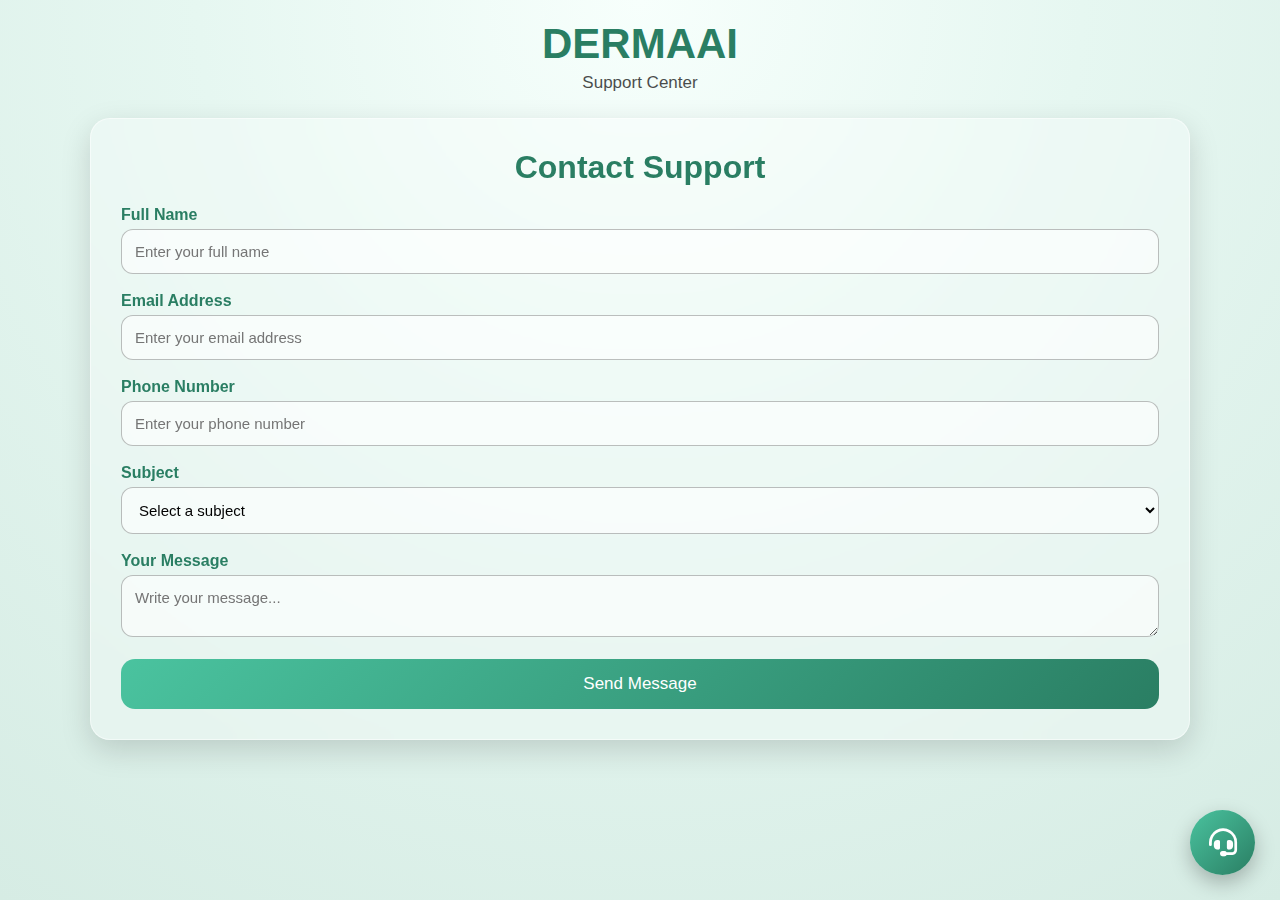
<file: Contact/contact.html>
<!DOCTYPE html>
<html lang="en">
<head>
    <meta charset="UTF-8">
    <meta name="viewport" content="width=device-width, initial-scale=1.0">
    <title>DERMAAI Support</title>

    <link rel="stylesheet" href="style.css">
    <link rel="stylesheet" href="https://cdnjs.cloudflare.com/ajax/libs/font-awesome/6.4.0/css/all.min.css">

</head>
<body>

    <!-- HEADER -->
    <div class="derma-header">
        <a class="derma-logo">DERMAAI</a>
        <p class="derma-tagline">Support Center</p>
    </div>

    <div class="container">

        <!-- SUPPORT FORM -->
        <div class="glass-card form-card">

            <h1>Contact Support</h1>

            <form id="contactForm">

                <div class="form-group">
                    <label>Full Name</label>
                    <input type="text" id="name" placeholder="Enter your full name">
                </div>

                <div class="form-group">
                    <label>Email Address</label>
                    <input type="email" id="email" placeholder="Enter your email address">
                </div>

                <div class="form-group">
                    <label>Phone Number</label>
                    <input type="tel" id="phone" placeholder="Enter your phone number">
                </div>

                <div class="form-group">
                    <label>Subject</label>
                    <select id="subject">
                        <option value="">Select a subject</option>
                        <option value="order">Order Inquiry</option>
                        <option value="return">Return Request</option>
                        <option value="product">Product Question</option>
                        <option value="technical">Technical Support</option>
                        <option value="other">Other</option>
                    </select>
                </div>

                <div class="form-group">
                    <label>Your Message</label>
                    <textarea id="message" placeholder="Write your message..."></textarea>
                </div>

                <button type="submit" class="glass-btn">Send Message</button>

            </form>
        </div>
    </div>


    <!-- FLOATING CHAT ICON -->
    <div id="chatIcon" class="chat-icon-floating">
        <i class="fas fa-headset"></i>
    </div>

    <!-- POPUP CHAT WINDOW -->
    <div id="chatPopup" class="chat-popup">

        <div class="chat-header-popup">
            <span>DERMAAI Support AI</span>
            <i class="fas fa-times" id="closeChat"></i>
        </div>

        <div class="chat-messages" id="chatMessages">
            <div class="message bot-message">
                Hello! 👋 How can I help you today?
                <div class="quick-actions">
                    <button class="quick-btn" data-msg="Order status">Order Status</button>
                    <button class="quick-btn" data-msg="Return policy">Return Policy</button>
                    <button class="quick-btn" data-msg="Product help">Product Help</button>
                    <button class="quick-btn" data-msg="Technical issue">Technical Issue</button>
                </div>
            </div>
        </div>

        <div class="typing-indicator" id="typingIndicator">
            <span></span><span></span><span></span>
        </div>

        <div class="chat-input">
            <input type="text" id="chatInput" placeholder="Type a message...">
            <button id="sendMessage"><i class="fas fa-paper-plane"></i></button>
        </div>

    </div>

    <!-- SUCCESS TOAST -->
    <div id="successMessage" class="success-toast">
        Message sent successfully!
    </div>

    <script src="contact.js"></script>

</body>
</html>
</file>
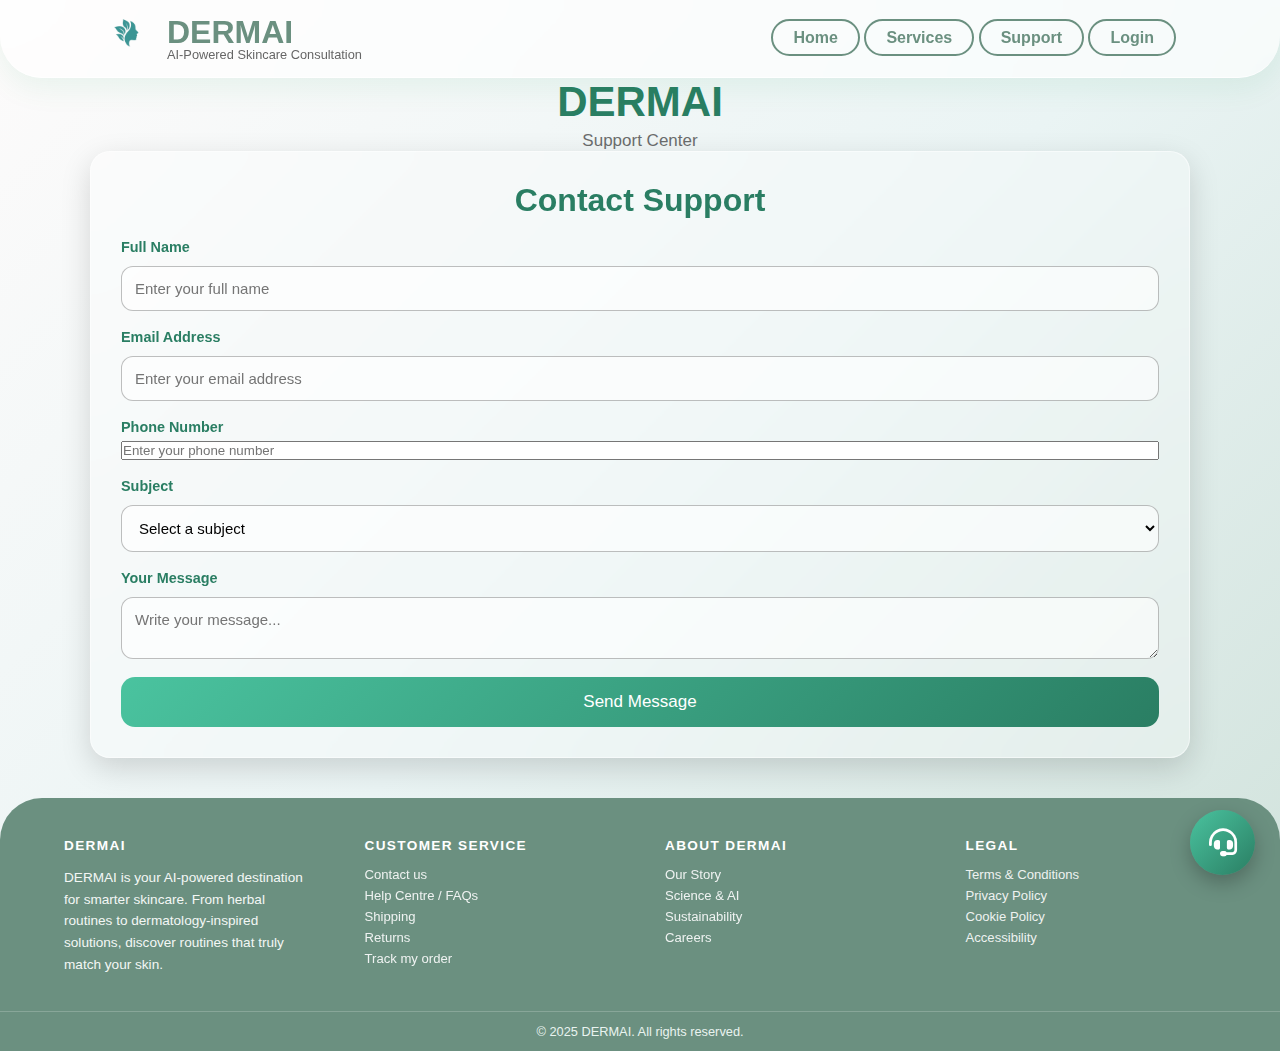
<file: Derma AI/contact.html>
<!DOCTYPE html>
<html lang="en">
<head>
    <meta charset="UTF-8">
    <meta name="viewport" content="width=device-width, initial-scale=1.0">
    <title>DERMAAI Support</title>

    <link rel="stylesheet" href="style.css">
    <link rel="stylesheet" href="https://cdnjs.cloudflare.com/ajax/libs/font-awesome/6.4.0/css/all.min.css">
    <link rel="icon" type="image/png" href="dermai-logo.png">
</head>
<body class="contact-page">


    <!-- HEADER -->
     <header>
  <div class="header-container">
    <div class="logo-container">
      <img src="dermai-logo.png" alt="DERMAI Logo" class="header-logo" />
      <div class="logo-text">
        <h1>DERMAI</h1>
        <p class="tagline">AI-Powered Skincare Consultation</p>
      </div>
    </div>

    <nav class="header-links">
      <a href="index.html" class="login-btn">Home</a>
      <a href="services.html" class="login-btn" data-require-login="true">Services</a>
      <a href="contact.html" class="login-btn">Support</a>
      <a href="login.html" class="login-btn">Login</a>
    </nav>
  </div>
</header>

    <div class="derma-header">
        <a class="derma-logo">DERMAI</a>
        <p class="derma-tagline">Support Center</p>
    </div>

    <div class="container">

        <!-- SUPPORT FORM -->
        <div class="glass-card form-card">

            <h1>Contact Support</h1>

            <form id="contactForm">

                <div class="form-group">
                    <label>Full Name</label>
                    <input type="text" id="name" placeholder="Enter your full name">
                </div>

                <div class="form-group">
                    <label>Email Address</label>
                    <input type="email" id="email" placeholder="Enter your email address">
                </div>

                <div class="form-group">
                    <label>Phone Number</label>
                    <input type="tel" id="phone" placeholder="Enter your phone number">
                </div>

                <div class="form-group">
                    <label>Subject</label>
                    <select id="subject">
                        <option value="">Select a subject</option>
                        <option value="order">Order Inquiry</option>
                        <option value="return">Return Request</option>
                        <option value="product">Product Question</option>
                        <option value="technical">Technical Support</option>
                        <option value="other">Other</option>
                    </select>
                </div>

                <div class="form-group">
                    <label>Your Message</label>
                    <textarea id="message" placeholder="Write your message..."></textarea>
                </div>

                <button type="submit" class="glass-btn">Send Message</button>

            </form>
        </div>
    </div>


    <!-- FLOATING CHAT ICON -->
    <div id="chatIcon" class="chat-icon-floating">
        <i class="fas fa-headset"></i>
    </div>

    <!-- POPUP CHAT WINDOW -->
    <div id="chatPopup" class="chat-popup">

        <div class="chat-header-popup">
            <span>DERMAAI Support AI</span>
            <i class="fas fa-times" id="closeChat"></i>
        </div>

        <div class="chat-messages" id="chatMessages">
            <div class="message bot-message">
                Hello! 👋 How can I help you today?
                <div class="quick-actions">
                    <button class="quick-btn" data-msg="Order status">Order Status</button>
                    <button class="quick-btn" data-msg="Return policy">Return Policy</button>
                    <button class="quick-btn" data-msg="Product help">Product Help</button>
                    <button class="quick-btn" data-msg="Technical issue">Technical Issue</button>
                </div>
            </div>
        </div>

        <div class="typing-indicator" id="typingIndicator">
            <span></span><span></span><span></span>
        </div>

        <div class="chat-input">
            <input type="text" id="chatInput" placeholder="Type a message...">
            <button id="sendMessage"><i class="fas fa-paper-plane"></i></button>
        </div>

    </div>
    

    <!-- SUCCESS TOAST -->
    <div id="successMessage" class="success-toast">
        Message sent successfully!
    </div>
 <footer class="custom-footer">
    <div class="footer-main">
      <div class="footer-column footer-brand">
        <h3 class="footer-brand-title">DERMAI</h3>
        <p class="footer-brand-text">
          DERMAI is your AI-powered destination for smarter skincare.
          From herbal routines to dermatology-inspired solutions, discover
          routines that truly match your skin.
        </p>
      </div>

      <div class="footer-column">
        <h4 class="footer-heading">CUSTOMER SERVICE</h4>
        <a href="contact.html" class="footer-link">Contact us</a>
        <a href="#" class="footer-link">Help Centre / FAQs</a>
        <a href="#" class="footer-link">Shipping</a>
        <a href="#" class="footer-link">Returns</a>
        <a href="#" class="footer-link">Track my order</a>
      </div>

      <div class="footer-column">
        <h4 class="footer-heading">ABOUT DERMAI</h4>
        <a href="#" class="footer-link">Our Story</a>
        <a href="#" class="footer-link">Science & AI</a>
        <a href="#" class="footer-link">Sustainability</a>
        <a href="#" class="footer-link">Careers</a>
      </div>

      <div class="footer-column">
        <h4 class="footer-heading">LEGAL</h4>
        <a href="#" class="footer-link">Terms & Conditions</a>
        <a href="#" class="footer-link">Privacy Policy</a>
        <a href="#" class="footer-link">Cookie Policy</a>
        <a href="#" class="footer-link">Accessibility</a>
      </div>
    </div>

    <div class="footer-bottom">
      © 2025 DERMAI. All rights reserved.
    </div>
  </footer>

    <script src="contact.js"></script>
    <script src="auth.js"></script>
</body>
</html>
</file>
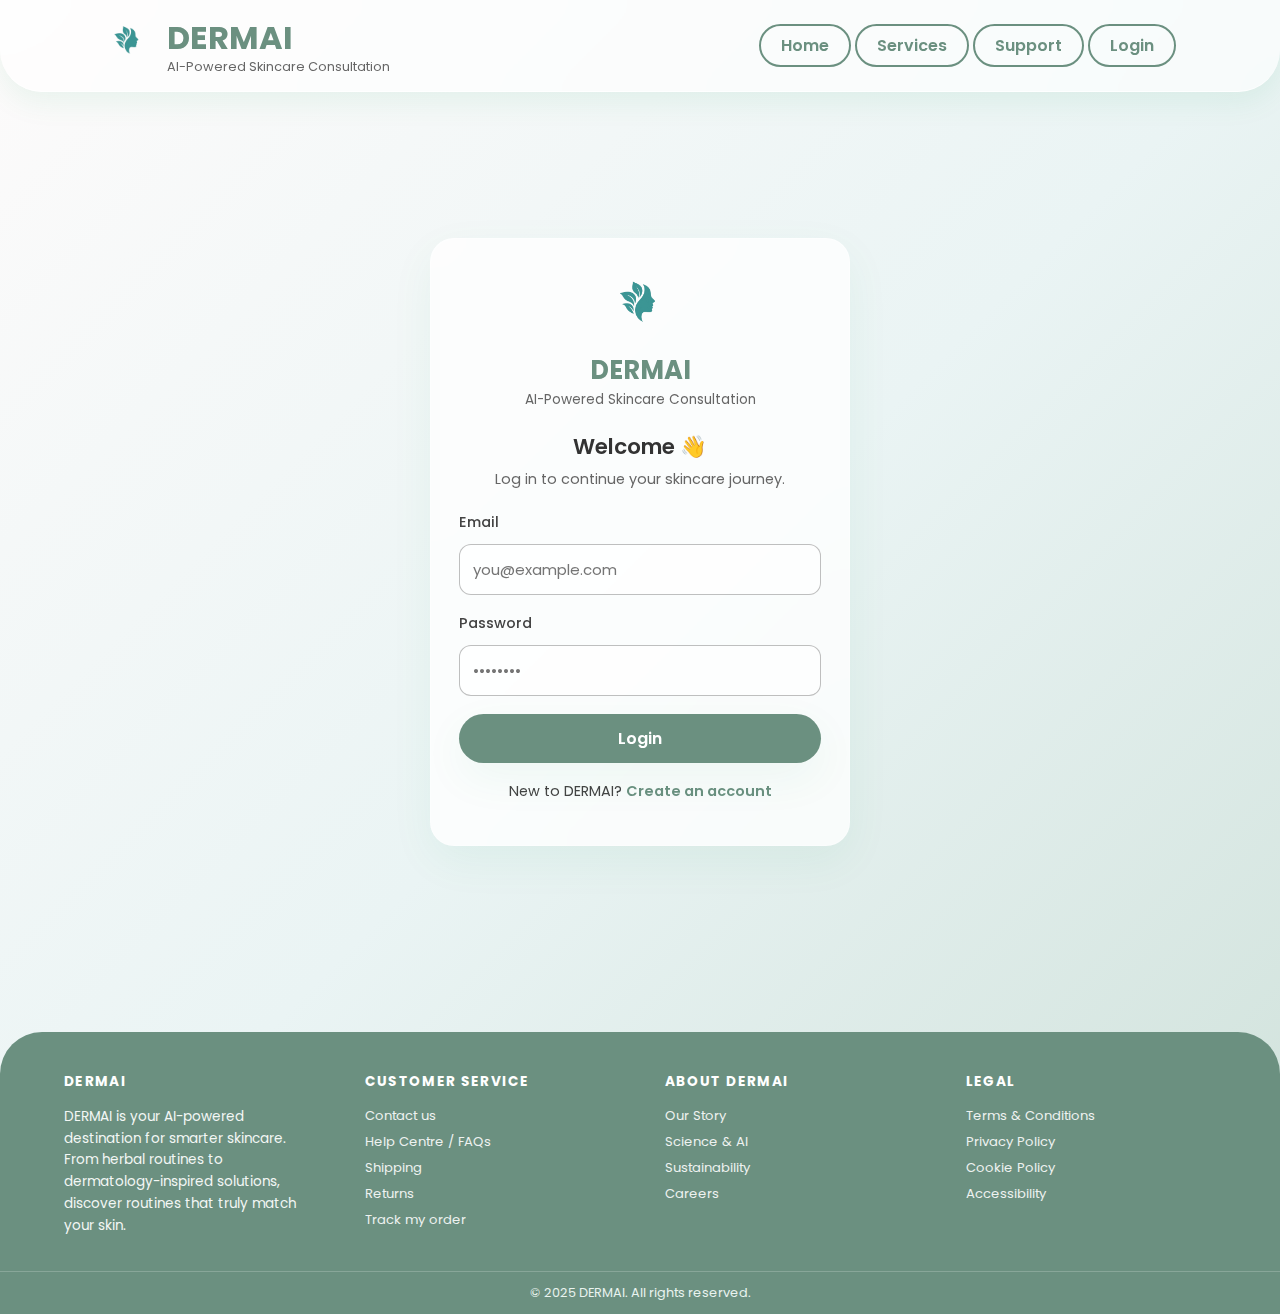
<file: Derma AI/Login.html>
<!DOCTYPE html>
<html lang="en">
<head>
    <meta charset="UTF-8">
    <meta name="viewport" content="width=device-width, initial-scale=1.0">
    <title>Login - DERMAI</title>

    <!-- Fonts -->
    <link href="https://fonts.googleapis.com/css2?family=Poppins:wght@300;400;500;600;700&display=swap" rel="stylesheet">

    <!-- CSS -->
    <link rel="stylesheet" href="style.css">

    <link rel="icon" type="image/png" href="dermai-logo.png">
</head>
<body class="login-page">

    <header>
  <div class="header-container">
    <div class="logo-container">
      <img src="dermai-logo.png" alt="DERMAI Logo" class="header-logo" />
      <div class="logo-text">
        <h1>DERMAI</h1>
        <p class="tagline">AI-Powered Skincare Consultation</p>
      </div>
    </div>

    <nav class="header-links">
      <a href="index.html" class="login-btn">Home</a>
      <a href="services.html" class="login-btn" data-require-login="true">Services</a>
      <a href="contact.html" class="login-btn">Support</a>
      <a href="login.html" class="login-btn">Login</a>
    </nav>
  </div>
</header>


<div class="auth-page">
    <div class="auth-card glass-soft">

        <div class="brand-block">
            <img src="dermai-logo.png" class="brand-logo" alt="DERMAI Logo">
            <h1 class="brand-name">DERMAI</h1>
            <p class="brand-tagline">AI-Powered Skincare Consultation</p>
        </div>

        <h2 class="auth-title login-title">Welcome 👋</h2>
        <p class="auth-subtitle">Log in to continue your skincare journey.</p>

        <form id="loginForm" class="auth-form">

            <div class="input-group">
                <label>Email</label>
                <input type="email" id="email" placeholder="you@example.com" required>
            </div>

            <div class="input-group">
                <label>Password</label>
                <input type="password" id="password" placeholder="••••••••" required>
            </div>

            <button class="btn-primary glass-soft" type="submit">Login</button>

        </form>

        <p class="bottom-text">
            New to DERMAI?
            <a href="#" id="openSignup" class="accent-link">Create an account</a>
        </p>

        <p id="loginMessage" class="auth-message"></p>
    </div>
</div>

<!-- SIGNUP MODAL -->
<div class="modal-backdrop hidden" id="signupModal">
    <div class="modal-card glass-soft">

        <button id="closeSignup" class="modal-close">&times;</button>

        <div class="brand-block modal-brand">
            <img src="dermai-logo.png" class="brand-logo">
            <h1 class="brand-name">DERMAI</h1>
        </div>

        <h2 class="auth-title">Create Your Account ✨</h2>
        <p class="auth-subtitle">Sign up to start personalized skincare.</p>

        <form id="signupForm" class="auth-form">

            <div class="input-group">
                <label>Full Name</label>
                <input type="text" id="signupName" placeholder="Your name" required>
            </div>

            <div class="input-group">
                <label>Email</label>
                <input type="email" id="signupEmail" placeholder="you@example.com" required>
            </div>

            <div class="input-group">
                <label>Password</label>
                <input type="password" id="signupPassword" placeholder="Create a password" required>
            </div>

            <div class="input-group">
                <label>Confirm Password</label>
                <input type="password" id="signupConfirm" placeholder="Repeat password" required>
            </div>

            <button class="btn-primary glass-soft" type="submit">Sign Up</button>

        </form>

        <p class="bottom-text">
            Already have an account?
            <a href="#" id="modalBackToLogin" class="accent-link">Back to login</a>
        </p>

        <p id="signupMessage" class="auth-message"></p>

    </div>
</div>
 <footer class="custom-footer">
    <div class="footer-main">
      <div class="footer-column footer-brand">
        <h3 class="footer-brand-title">DERMAI</h3>
        <p class="footer-brand-text">
          DERMAI is your AI-powered destination for smarter skincare.
          From herbal routines to dermatology-inspired solutions, discover
          routines that truly match your skin.
        </p>
      </div>

      <div class="footer-column">
        <h4 class="footer-heading">CUSTOMER SERVICE</h4>
        <a href="contact.html" class="footer-link">Contact us</a>
        <a href="#" class="footer-link">Help Centre / FAQs</a>
        <a href="#" class="footer-link">Shipping</a>
        <a href="#" class="footer-link">Returns</a>
        <a href="#" class="footer-link">Track my order</a>
      </div>

      <div class="footer-column">
        <h4 class="footer-heading">ABOUT DERMAI</h4>
        <a href="#" class="footer-link">Our Story</a>
        <a href="#" class="footer-link">Science & AI</a>
        <a href="#" class="footer-link">Sustainability</a>
        <a href="#" class="footer-link">Careers</a>
      </div>

      <div class="footer-column">
        <h4 class="footer-heading">LEGAL</h4>
        <a href="#" class="footer-link">Terms & Conditions</a>
        <a href="#" class="footer-link">Privacy Policy</a>
        <a href="#" class="footer-link">Cookie Policy</a>
        <a href="#" class="footer-link">Accessibility</a>
      </div>
    </div>

    <div class="footer-bottom">
      © 2025 DERMAI. All rights reserved.
    </div>
  </footer>

<script src="Login.js"></script>
<script src="auth.js"></script>
</body>
</html>
</file>
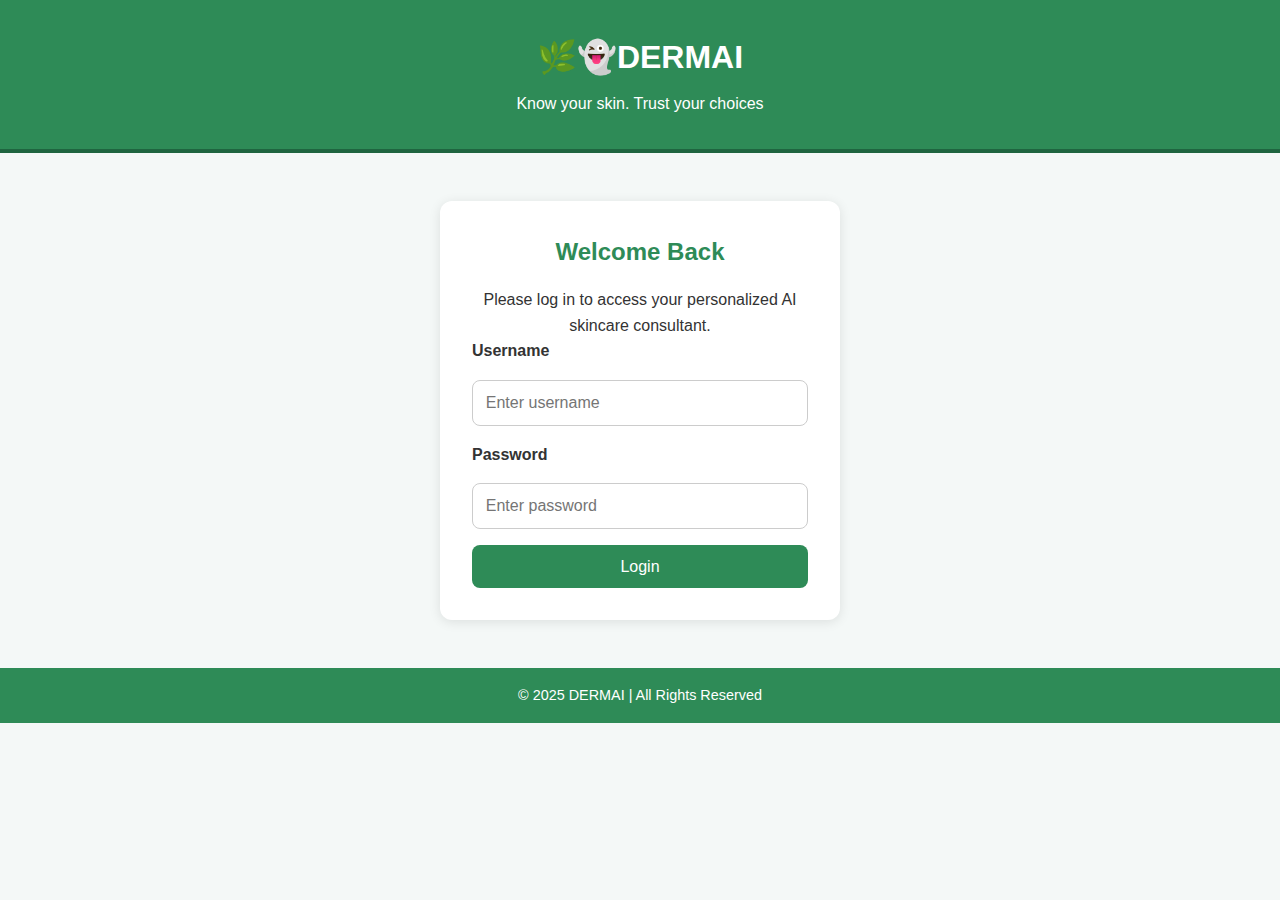
<file: LoginSystem/index2.html>
<!DOCTYPE html>
<html lang="en">
<head>
  <meta charset="UTF-8" />
  <meta name="viewport" content="width=device-width, initial-scale=1.0" />
  <title>DERMAI</title>
  <link rel="stylesheet" href="style.css" />
</head>
<body>
  <header >
    <h1 >🌿👻DERMAI</h1>
    <p>Know your skin. Trust your choices</p>
  </header>

  <!-- LOGIN SECTION -->
  <section id="loginSection" class="login-section">
    <h2>Welcome Back</h2>
    <p>Please log in to access your personalized AI skincare consultant.</p>
    <form id="loginForm">
      <label for="username">Username</label>
      <input type="text" id="username" placeholder="Enter username" required />

      <label for="password">Password</label>
      <input type="password" id="password" placeholder="Enter password" required />

      <button type="submit">Login</button>
    </form>
  </section>

  <!-- MAIN CONTENT (hidden until login) -->
  <main id="mainContent" style="display:none;">
    <section class="consult-form">
      <h2>Tell us about your skin</h2>
      <form id="skinForm">
        <label for="skinType">Skin Type:</label>
        <select id="skinType" required>
          <option value="">Select one</option>
          <option value="oily">Oily</option>
          <option value="dry">Dry</option>
          <option value="combination">Combination</option>
          <option value="sensitive">Sensitive</option>
          <option value="normal">Normal</option>
        </select>

        <label for="skinIssues">Describe your skin concerns:</label>
        <textarea id="skinIssues" rows="4" placeholder="e.g. acne, redness, dullness..."></textarea>

        <button type="submit">Analyze Skin</button>
      </form>
    </section>

    <section class="ai-response">
      <h2>AI Recommendation</h2>
      <div id="aiOutput" class="output-box">
        <p>Waiting for your input...</p>
      </div>
    </section>

    <section class="product-info">
      <h2>Pharma / Herbal Partner Input</h2>
      <form id="productForm">
        <label for="productName">Product Name:</label>
        <input type="text" id="productName" placeholder="e.g. AloeVera Gel" />

        <label for="productType">Product Type:</label>
        <select id="productType">
          <option value="herbal">Herbal</option>
          <option value="pharma">Pharma</option>
          <option value="custom">Custom Formula</option>
        </select>

        <button type="submit">Suggest to User</button>
      </form>
      <div id="productOutput" class="output-box"></div>
    </section>
  </main>

  <footer>
    <p>© 2025 DERMAI | All Rights Reserved</p>
  </footer>

  <script>
    const loginForm = document.getElementById('loginForm');
    const loginSection = document.getElementById('loginSection');
    const mainContent = document.getElementById('mainContent');

    loginForm.addEventListener('submit', (e) => {
      e.preventDefault();
      const user = document.getElementById('username').value.trim();
      const pass = document.getElementById('password').value.trim();

      if (user && pass) {
        // Simple front-end login mock
        loginSection.style.display = 'none';
        mainContent.style.display = 'grid';
      } else {
        alert('Please enter username and password!');
      }
    });

    const skinForm = document.getElementById('skinForm');
    const aiOutput = document.getElementById('aiOutput');
    const productForm = document.getElementById('productForm');
    const productOutput = document.getElementById('productOutput');

    skinForm.addEventListener('submit', (e) => {
      e.preventDefault();
      const type = document.getElementById('skinType').value;
      const issues = document.getElementById('skinIssues').value.toLowerCase();

      let suggestion = '';

      if (!type) {
        aiOutput.innerHTML = '<p>Please select your skin type first.</p>';
        return;
      }

      // Simple AI mock logic
      if (issues.includes('acne')) {
        suggestion = 'We recommend herbal tea tree-based products and gentle cleansers. For persistent acne, consult a dermatologist.';
      } else if (issues.includes('redness') || type === 'sensitive') {
        suggestion = 'Try calming products with aloe vera or chamomile. Avoid harsh chemicals.';
      } else if (type === 'dry') {
        suggestion = 'Use hydrating serums and products with hyaluronic acid. Consider a custom moisturizer blend.';
      } else if (type === 'oily') {
        suggestion = 'Use oil-free cleansers and light moisturizers. Herbal clay masks can help.';
      } else {
        suggestion = 'Your skin seems balanced! Maintain with mild herbal cleansers and sunscreen.';
      }

      aiOutput.innerHTML = `<p><strong>AI Suggestion:</strong> ${suggestion}</p>`;
    });

    productForm.addEventListener('submit', (e) => {
      e.preventDefault();
      const name = document.getElementById('productName').value;
      const type = document.getElementById('productType').value;

      if (!name) {
        productOutput.innerHTML = '<p>Please enter a product name.</p>';
        return;
      }

      productOutput.innerHTML = `<p><strong>Product Added:</strong> ${name} (${type})</p><p>AI will now include this product in future recommendations.</p>`;
    });
  </script>
</body>
</html>
</file>
<file: LoginSystem/style.css>
* {
  margin: 0;
  padding: 0;
  box-sizing: border-box;
  font-family: "Poppins", sans-serif;
}

body {
  background: #f4f8f7;
  color: #333;
  line-height: 1.6;
  display: flex;
  flex-direction: column;
  min-height: 100vh;
}

header {
  background: #2e8b57;
  color: white;
  text-align: center;
  padding: 2rem 1rem;
  border-bottom: 4px solid #1f6540;
}

header h1 {
  margin-bottom: 0.5rem;
  font-size: 2rem;
}

main {
  flex: 1;
  width: 90%;
  max-width: 900px;
  margin: 2rem auto;
  display: grid;
  grid-template-columns: 1fr;
  gap: 2rem;
}

section {
  background: white;
  border-radius: 12px;
  padding: 1.5rem 2rem;
  box-shadow: 0 2px 10px rgba(0, 0, 0, 0.05);
}

h2 {
  color: #2e8b57;
  margin-bottom: 1rem;
}

form {
  display: flex;
  flex-direction: column;
  gap: 1rem;
}

label {
  font-weight: bold;
}

input, select, textarea, button {
  padding: 0.8rem;
  border: 1px solid #ccc;
  border-radius: 8px;
  font-size: 1rem;
}

button {
  background: #2e8b57;
  color: white;
  border: none;
  cursor: pointer;
  transition: background 0.3s ease;
}

button:hover {
  background: #256b46;
}

.output-box {
  margin-top: 1rem;
  padding: 1rem;
  border: 1px dashed #2e8b57;
  background: #f0fdf4;
  border-radius: 8px;
}

footer {
  background: #2e8b57;
  color: white;
  text-align: center;
  padding: 1rem;
  font-size: 0.9rem;
}

@media (min-width: 768px) {
  main {
    grid-template-columns: repeat(2, 1fr);
  }
  .product-info {
    grid-column: span 2;
  }
}



.login-section {
  background: white;
  max-width: 400px;
  margin: 3rem auto;
  padding: 2rem;
  border-radius: 12px;
  box-shadow: 0 2px 12px rgba(0, 0, 0, 0.1);
  text-align: center;
}

.login-section h2 {
  color: #2e8b57;
  margin-bottom: 1rem;
}

.login-section form {
  display: flex;
  flex-direction: column;
  gap: 1rem;
  text-align: left;
}

.login-section input {
  padding: 0.8rem;
  border: 1px solid #ccc;
  border-radius: 8px;
  font-size: 1rem;
}

.login-section button {
  background: #2e8b57;
  color: white;
  border: none;
  border-radius: 8px;
  padding: 0.8rem;
  cursor: pointer;
  transition: background 0.3s ease;
}

.login-section button:hover {
  background: #256b46;
}

.small-note {
  margin-top: 1rem;
  font-size: 0.85rem;
  color: #777;
}
</file>
<file: Contact/style.css>
/* RESET */
* {
    margin: 0;
    padding: 0;
    box-sizing: border-box;
    font-family: "Poppins", sans-serif;
}

/* BACKGROUND */
body {
    background: radial-gradient(circle at top, #f7fffc 0%, #e6f7f1 40%, #d6ece4 100%);
    min-height: 100vh;
    padding: 20px;
}

/* HEADER */
.derma-header {
    text-align: center;
    margin-bottom: 25px;
}

.derma-logo {
    font-size: 42px;
    font-weight: 800;
    color: #2a7e63;
}

.derma-tagline {
    margin-top: 5px;
    opacity: .7;
    font-size: 17px;
}

/* MAIN CONTAINER */
.container {
    width: 100%;
    max-width: 1100px;
    margin: auto;
}

/* GLASS CARD */
.glass-card {
    padding: 30px;
    border-radius: 20px;
    background: rgba(255,255,255,0.3);
    backdrop-filter: blur(15px);
    border: 1px solid rgba(255,255,255,0.5);
    box-shadow: 0 10px 30px rgba(0,0,0,0.15);
    animation: fadeIn .6s ease-out;
}

@keyframes fadeIn {
    from { opacity: 0; transform: translateY(20px); }
    to   { opacity: 1; transform: translateY(0); }
}

/* FORM */
.form-card h1 {
    text-align: center;
    margin-bottom: 20px;
    color: #2a7e63;
}

.form-group {
    margin-bottom: 18px;
}

.form-group label {
    font-weight: 600;
    color: #2a7e63;
}

input, textarea, select {
    width: 100%;
    padding: 13px;
    margin-top: 5px;
    font-size: 15px;
    border-radius: 12px;
    border: 1px solid rgba(0,0,0,0.25);
    background: rgba(255,255,255,0.6);
    transition: .25s;
}

input:focus, textarea:focus, select:focus {
    border-color: #4ac39f;
}

/* BUTTON */
.glass-btn {
    background: linear-gradient(135deg, #4ac39f, #2a7e63);
    border: none;
    padding: 15px;
    width: 100%;
    color: white;
    font-size: 17px;
    border-radius: 14px;
    cursor: pointer;
    transition: .3s;
}

.glass-btn:hover {
    transform: translateY(-3px);
    box-shadow: 0 5px 20px rgba(0,0,0,0.2);
}

/* SUCCESS TOAST */
.success-toast {
    position: fixed;
    bottom: 25px;
    left: 50%;
    transform: translateX(-50%) scale(0.7);
    background: #2a7e63;
    color: white;
    padding: 13px 25px;
    border-radius: 10px;
    font-size: 16px;
    opacity: 0;
    transition: .3s;
    pointer-events: none;
}

.success-toast.show {
    opacity: 1;
    transform: translateX(-50%) scale(1);
}

/* FLOATING CHAT ICON */
.chat-icon-floating {
    position: fixed;
    bottom: 25px;
    right: 25px;
    width: 65px;
    height: 65px;
    background: linear-gradient(135deg, #4ac39f, #2a7e63);
    border-radius: 50%;
    display: flex;
    justify-content: center;
    align-items: center;
    color: white;
    font-size: 28px;
    cursor: pointer;
    box-shadow: 0 8px 20px rgba(0,0,0,0.25);
    transition: .3s;
    z-index: 999;
}

.chat-icon-floating:hover {
    transform: scale(1.08);
}

/* CHAT POPUP */
.chat-popup {
    position: fixed;
    bottom: 110px;
    right: 25px;
    width: 330px;
    height: 420px;
    border-radius: 20px;
    background: rgba(255,255,255,0.25);
    backdrop-filter: blur(15px);
    border: 1px solid rgba(255,255,255,0.35);
    box-shadow: 0 8px 20px rgba(0,0,0,0.25);
    display: none;
    flex-direction: column;
    overflow: hidden;
    z-index: 999;
}

.chat-popup.open {
    display: flex;
}

/* CHAT HEADER */
.chat-header-popup {
    background: linear-gradient(135deg, #4ac39f, #2a7e63);
    padding: 15px;
    color: white;
    font-weight: 600;
    display: flex;
    justify-content: space-between;
    align-items: center;
}

.chat-header-popup i {
    cursor: pointer;
}

/* MESSAGES */
.chat-messages {
    flex: 1;
    padding: 10px;
    overflow-y: auto;
}

.message {
    padding: 12px 14px;
    border-radius: 12px;
    margin-bottom: 10px;
    font-size: 14px;
    max-width: 80%;
    animation: fadeIn .3s ease-out;
}

.bot-message {
    background: rgba(255,255,255,0.6);
    border-left: 4px solid #2a7e63;
}

.user-message {
    background: #2a7e63;
    color: white;
    margin-left: auto;
    border-right: 4px solid #1f5d47;
}

.message-time {
    display: block;
    font-size: 10px;
    margin-top: 4px;
    opacity: .7;
    text-align: right;
}

/* QUICK BUTTONS */
.quick-actions {
    margin-top: 10px;
    display: flex;
    flex-wrap: wrap;
    gap: 8px;
}

.quick-btn {
    padding: 6px 13px;
    border-radius: 15px;
    border: 1px solid #2a7e63;
    background: rgba(255,255,255,0.5);
    font-size: 12px;
    cursor: pointer;
    transition: .25s;
}

.quick-btn:hover {
    background: #2a7e63;
    color: white;
}

/* CHAT INPUT */
.chat-input {
    padding: 10px;
    display: flex;
    gap: 10px;
}

.chat-input input {
    flex: 1;
    padding: 12px;
    border-radius: 12px;
    border: 1px solid rgba(0,0,0,0.2);
    background: rgba(255,255,255,0.7);
}

.chat-input button {
    width: 50px;
    background: #2a7e63;
    color: white;
    border-radius: 12px;
    cursor: pointer;
}

/* TYPING INDICATOR */
.typing-indicator {
    padding-left: 15px;
    display: none;
}

.typing-indicator span {
    width: 7px;
    height: 7px;
    margin-right: 4px;
    background: #777;
    border-radius: 50%;
    display: inline-block;
    animation: typing 1s infinite;
}

@keyframes typing {
    0% { transform: translateY(0); }
    50% { transform: translateY(-6px); }
    100% { transform: translateY(0); }
}
</file>
<file: Derma AI/style.css>
/* Index Page Styles */
/* --- Variables & Reset --- */
:root {
    --primary: #6B9080;       /* Sage Green */
    --secondary: #A4C3B2;     /* Light Sage */
    --accent: #EAF4F4;        /* Mint White */
    --text-dark: #333333;
    --text-light: #666666;
    --white: #ffffff;
    --shadow: 0 10px 30px rgba(0, 0, 0, 0.08);
}

* {
    margin: 0;
    padding: 0;
    box-sizing: border-box;
    font-family: 'Poppins', sans-serif;
    scroll-behavior: smooth;
}

body.home-page {
    background: linear-gradient(135deg, #fdfbfb 0%, #eaf4f4 50%, #cfe1da 100%);
    color: var(--text-dark);
    overflow-x: hidden;
}


/* --- Header (Rounded Glass) --- */
header {
    position: sticky;
    top: 0;
    z-index: 1000;

    background: rgba(255, 255, 255, 0.65);
    backdrop-filter: blur(18px);
    -webkit-backdrop-filter: blur(18px);

    border-radius: 0 0 42px 42px;
    box-shadow: 0 10px 30px rgba(4, 155, 77, 0.08);
    border-bottom: 1px solid rgba(255, 255, 255, 0.8);
}

.header-container {
    display: flex;
    justify-content: space-between;
    align-items: center;
    padding: 0.9rem 5%;
    max-width: 1200px;
    margin: 0 auto;
}

.logo-container  {
    display: flex;
    align-items: center;
    gap: 15px;
    color: #6B9080 !important;
}

.header-logo {
    height: 48px;
    width: 48px;
    object-fit: contain;
    border-radius: 12px;   /* optional smooth look */
}

.tagline {
    font-size: 0.8rem;
    color: var(--text-light);
    margin-top: -4px;
}

.login-btn {
    text-decoration: none;
    color: var(--primary);
    font-weight: 600;
    border: 2px solid var(--primary);
    padding: 8px 20px;
    border-radius: 25px;
    transition: all 0.3s ease;
}

.login-btn:hover {
    background: var(--primary);
    color: var(--white);
    box-shadow: 0 5px 15px rgba(107, 144, 128, 0.4);
}

/* --- Hero Section --- */
.hero {
    position: relative;
    width: 100%;
    height: 100vh;
    display: flex;
    align-items: center;
    justify-content: center;
    text-align: center;
    overflow: hidden;
    margin-top: 10px;
    padding-top: 80px;
}

/* Rounded hero animation box */
.hero-bg-slider,
.overlay,
.slide-img {
    border-radius: 42px;
    overflow: hidden;
}

.hero-bg-slider {
    position: absolute;
    top: 0;
    left: 0;
    width: 100%;
    height: 100%;
    z-index: 1;

    box-shadow: 0 20px 50px rgba(0,0,0,0.18);
}

/* Dark overlay */
.overlay {
    position: absolute;
    top: 0;
    left: 0;
    width: 100%;
    height: 100%;
    background: rgba(0, 0, 0, 0.4);
    z-index: 2;
}

/* Hero images */
.slide-img {
    position: absolute;
    top: 0;
    left: 0;
    width: 100%;
    height: 100%;
    object-fit: cover;
    opacity: 0;
    animation: zoomFade 24s infinite;
}

/* Stagger animation */
.slide-img:nth-child(2) { animation-delay: 0s; }
.slide-img:nth-child(3) { animation-delay: 6s; }
.slide-img:nth-child(4) { animation-delay: 12s; }
.slide-img:nth-child(5) { animation-delay: 18s; }

/* Ken Burns effect */
@keyframes zoomFade {
    0%   { opacity: 0; transform: scale(1); }
    4%   { opacity: 1; }
    25%  { opacity: 1; transform: scale(1.15); }
    29%  { opacity: 0; }
    100% { opacity: 0; }
}

/* Hero content */
.hero-content.centered {
    position: relative;
    z-index: 3;
    max-width: 800px;
    padding: 0 20px;
    color: var(--white);
    animation: fadeInUp 1s ease-out forwards;
}

.hero h2 {
    font-size: 3.5rem;
    line-height: 1.2;
    margin-bottom: 20px;
    text-shadow: 0 2px 10px rgba(0,0,0,0.3);
}

.hero-text {
    font-size: 1.2rem;
    color: #f0f0f0;
    margin-bottom: 40px;
    text-shadow: 0 1px 5px rgba(0,0,0,0.3);
}

/* CTA buttons */
.cta-buttons .btn {
    text-decoration: none;
    padding: 15px 40px;
    border-radius: 50px;
    font-weight: 600;
    font-size: 1rem;
    margin: 0 10px;
    transition: transform 0.3s ease, box-shadow 0.3s ease;
    display: inline-block;
}

.btn.primary {
    background: var(--primary);
    color: var(--white);
    border: 2px solid var(--primary);
    box-shadow: 0 10px 20px rgba(0,0,0,0.2);
}

.btn.secondary-light {
    background: transparent;
    color: var(--white);
    border: 2px solid var(--white);
}

.btn.secondary-light:hover {
    background: var(--white);
    color: var(--primary);
}

.btn:hover {
    transform: translateY(-3px);
}

/* --- Features Section --- */
.features {
    padding: 100px 5%;
    background: var(--white);
    text-align: center;
    position: relative;
    z-index: 2;
}

.features h2 {
    margin-bottom: 50px;
    color: var(--primary);
    font-size: 2.2rem;
}

.features-grid {
    display: grid;
    grid-template-columns: repeat(auto-fit, minmax(250px, 1fr));
    gap: 30px;
    max-width: 1200px;
    margin: 0 auto;
}

.feature-card {
    background: var(--accent);
    padding: 30px;
    border-radius: 15px;
    transition: all 0.4s ease;
    cursor: pointer;

    /* make them visible by default */
    opacity: 1;
    transform: translateY(0);
}


.feature-card:hover {
    transform: translateY(-10px);
    box-shadow: var(--shadow);
    background: #fff;
}

.feature-card .icon {
    font-size: 3rem;
    margin-bottom: 15px;
}

/* --- Testimonials --- */
.testimonials {
    padding: 80px 5%;
    background: #f9fbf9;
    text-align: center;
}

.testimonials h2 {
    margin-bottom: 30px;
    color: var(--primary);
    font-size: 2rem;
}

/* === Testimonial slider – fade TEXT only === */

.testimonial-slider {
  max-width: 800px;
  margin: 0 auto;
  position: relative;
  height: 220px;       /* Space for one card */
}

/* Card layout container */
.testimonial-card {
  position: absolute;
  inset: 0;
  display: flex;
  flex-direction: column;
  justify-content: center;
  align-items: center;
}

/* Static card background: stays visible, never fades */
.testimonial-card::before {
  content: "";
  position: absolute;
  inset: 0;
  border-radius: 20px;
  background: #ffffff;
  box-shadow: var(--shadow);
  z-index: 0;
}

/* Text sits on top and is the ONLY thing that fades */
.testimonial-card p,
.testimonial-card .author {
  position: relative;
  z-index: 1;
  opacity: 0;
  animation: testimonialTextFade 10s infinite;
}

/* Delay per card so they alternate */
.testimonial-card:nth-child(1) p,
.testimonial-card:nth-child(1) .author {
  animation-delay: 0s;
}

.testimonial-card:nth-child(2) p,
.testimonial-card:nth-child(2) .author {
  animation-delay: 5s;
}

/* If you add a 3rd card later:
.testimonial-card:nth-child(3) p,
.testimonial-card:nth-child(3) .author {
  animation-delay: 10s;
}
*/

@keyframes testimonialTextFade {
  0%, 10%   { opacity: 0; }
  15%, 45%  { opacity: 1; }  /* fully visible */
  55%, 100% { opacity: 0; }
}
.home-page .feature-card {
    background: var(--accent);
    padding: 30px;
    border-radius: 15px;
    box-shadow: none;
    cursor: pointer;
    opacity: 1 !important;            /* make sure it’s visible */
    transform: translateY(0);         /* start position */
    transition: all 0.3s ease;        /* smooth hover */
}

/* hover effect – white card + lift */
.home-page .feature-card:hover {
    background: #ffffff;
    box-shadow: var(--shadow);
    transform: translateY(-10px);
}

/* --- Footer (Glass + Smaller + Rounded) --- */
.custom-footer {
    background: #6B9080;      /* Your green */
    color: #ffffff;
    margin-top: 40px;
    font-size: 0.85rem;
    padding-top: 40px;
    border-radius: 42px 42px 0 0; /* optional smooth top like header */
}

/* Main footer columns */
.footer-main {
    padding: 0 5% 35px;
    display: flex;
    flex-wrap: wrap;
    gap: 50px;
}

.footer-column {
    flex: 1 1 180px;
}

/* Column titles */
.footer-brand-title,
.footer-heading {
    color: #ffffff;
    font-weight: 700;
    text-transform: uppercase;
    letter-spacing: 0.1em;
    margin-bottom: 14px;
    font-size: 0.85rem;
}

.footer-brand-text {
    max-width: 320px;
    line-height: 1.6;
    color: #f3f7f5;
    font-size: 0.85rem;
}

/* Links */
.footer-link {
    display: block;
    margin-bottom: 6px;
    color: #fdfdfd;
    text-decoration: none;
    font-size: 0.82rem;
    opacity: 0.9;
}

.footer-link:hover {
    opacity: 1;
    text-decoration: underline;
}

/* Bottom copyright strip */
.footer-bottom {
    border-top: 1px solid rgba(255,255,255,0.2);
    padding: 12px 5%;
    text-align: center;
    font-size: 0.8rem;
    color: #e9f3ef;
}

/* Mobile adjustments */
@media (max-width: 900px) {
    .footer-main {
        flex-direction: column;
        gap: 30px;
    }

    .footer-column {
        flex: 1 1 auto;
    }
}



/* --- Animations --- */
@keyframes fadeInUp {
    from { opacity: 0; transform: translateY(20px); }
    to   { opacity: 1; transform: translateY(0); }
}

/* --- Responsive --- */
@media (max-width: 768px) {
    .hero {
        padding-top: 100px;
    }

    .hero h2 {
        font-size: 2.2rem;
    }

    .hero-content {
        padding: 0 20px;
    }

    .testimonial-slider {
        height: auto;
    }

    .testimonial-card {
        position: relative;
    }
}


/* Login Page Styles */
/* RESET */
* {
    margin: 0;
    padding: 0;
    box-sizing: border-box;
    font-family: 'Poppins', sans-serif;
}

/* PAGE BACKGROUND */
body.login-page {
    background: linear-gradient(135deg, #fdfbfb 0%, #eaf4f4 50%, #cfe1da 100%);
}


/* SOFT GLASS EFFECT */
.glass-soft {
    background: rgba(255, 255, 255, 0.22);
    backdrop-filter: blur(18px);
    -webkit-backdrop-filter: blur(18px);
    border: 1px solid rgba(255, 255, 255, 0.35);
    border-radius: 24px;

    box-shadow:
        0 12px 35px rgba(0, 0, 0, 0.08),
        0 0 22px rgba(107, 144, 128, 0.22);
}

/* PAGE LAYOUT */
.auth-page {
    min-height: 100vh;
    display: flex;
    justify-content: center;
    align-items: center;
    padding: 25px;
}

/* LOGIN CARD */
.auth-card {
    width: 100%;
    max-width: 420px;
    padding: 35px 28px;
    text-align: center;
}

/* BRANDING */
.brand-block {
    margin-bottom: 20px;
}

.brand-logo {
    width: 70px;
    height: 70px;
    border-radius: 18px;
    object-fit: cover;
}

.brand-name {
    font-size: 1.6rem;
    color: #6B9080;
    font-weight: 700;
}

.brand-tagline {
    font-size: 0.85rem;
    color: #666;
}

/* TITLES */
.auth-title {
    font-size: 1.35rem;
    font-weight: 600;
    margin-bottom: 6px;
    color: #333;
}

.auth-subtitle {
    font-size: 0.9rem;
    color: #666;
    margin-bottom: 22px;
}

/* FORMS */
.auth-form {
    text-align: left;
}

.input-group {
    margin-bottom: 18px;
}

.input-group label {
    font-size: 0.9rem;
    font-weight: 500;
    color: #444;
    margin-bottom: 6px;
    display: block;
}

.input-group input {
    width: 100%;
    padding: 11px 13px;
    border-radius: 12px;
    border: 1px solid rgba(107, 144, 128, 0.35);
    font-size: 0.95rem;
    transition: 0.25s ease;
}

.input-group input:focus {
    border-color: #6B9080;
    box-shadow: 0 0 0 3px rgba(107, 144, 128, 0.25);
}

/* BUTTON */
.btn-primary {
    width: 100%;
    padding: 12px;
    border-radius: 999px;
    font-size: 1rem;
    background: #6B9080;
    color: white;
    font-weight: 600;
    border: none;
    cursor: pointer;
    transition: 0.25s ease;
}
.btn-primary {
    background: #6B9080 !important;
    color: white !important;
    opacity: 1 !important;
}


.btn-primary:hover {
    background: #557c6b;
    transform: translateY(-2px);
}

/* TEXT LINKS */
.bottom-text {
    margin-top: 18px;
    font-size: 0.9rem;
    color: #444;
}

.accent-link {
    color: #6B9080;
    font-weight: 600;
    text-decoration: none;
}

.accent-link:hover {
    text-decoration: underline;
}

/* MESSAGES */
.auth-message {
    margin-top: 12px;
    font-size: 0.9rem;
}

.auth-message.error {
    color: #d9534f;
}

.auth-message.success {
    color: #5cb85c;
}

/* MODAL BACKDROP */
.modal-backdrop {
    position: fixed;
    inset: 0;
    background: rgba(0,0,0,0.45);
    display: flex;
    justify-content: center;
    align-items: center;
    z-index: 1500;
}

/* MODAL CARD */
.modal-card {
    width: 100%;
    max-width: 460px;
    padding: 32px 26px;
    position: relative;
    text-align: center;
}

/* CLOSE BUTTON */
.modal-close {
    position: absolute;
    top: 14px;
    right: 18px;
    background: none;
    border: none;
    font-size: 1.6rem;
    cursor: pointer;
    color: #666;
}

.modal-close:hover {
    color: #333;
}

/* HIDDEN CLASS */
.hidden {
    display: none;
}

/* RESPONSIVE */
@media (max-width: 480px) {
    .auth-card,
    .modal-card {
        padding: 26px 20px;
    }
}


/* service page styles  */

/* --- Variables & Reset --- */
:root {
    --primary: #6B9080;       /* Sage Green */
    --secondary: #A4C3B2;     /* Light Sage */
    --accent: #EAF4F4;        /* Mint White */
    --text-dark: #333333;
    --text-light: #666666;
    --white: #ffffff;
    --shadow: 0 10px 30px rgba(0, 0, 0, 0.08);
}

* {
    margin: 0;
    padding: 0;
    box-sizing: border-box;
    font-family: 'Poppins', sans-serif;
    scroll-behavior: smooth;
}

body.services-page {
    background: linear-gradient(135deg, #fdfbfb 0%, #eaf4f4 50%, #cfe1da 100%);
    color: var(--text-dark);
    overflow-x: hidden;
}


/* utility */
.hidden {
    display: none !important;
}

/* --- Glass helper --- */
.glass-soft {
    background: rgba(255, 255, 255, 0.78);
    backdrop-filter: blur(18px);
    -webkit-backdrop-filter: blur(18px);
    box-shadow: 0 15px 45px rgba(4, 155, 77, 0.06);
}

/* --- Header (Rounded Glass) --- */
header {
    position: sticky;
    top: 0;
    z-index: 1000;

    background: rgba(255, 255, 255, 0.65);
    backdrop-filter: blur(18px);
    -webkit-backdrop-filter: blur(18px);

    border-radius: 0 0 42px 42px;
    box-shadow: 0 10px 30px rgba(4, 155, 77, 0.08);
    border-bottom: 1px solid rgba(255, 255, 255, 0.8);
}

.header-container {
    display: flex;
    justify-content: space-between;
    align-items: center;
    padding: 0.9rem 5%;
    max-width: 1200px;
    margin: 0 auto;
}

.logo-container  {
    display: flex;
    align-items: center;
    gap: 15px;
    color: #6B9080 !important;
}

.header-logo {
    height: 48px;
    width: 48px;
    object-fit: contain;
    border-radius: 12px;
}

.tagline {
    font-size: 0.8rem;
    color: var(--text-light);
    margin-top: -4px;
}

.login-btn {
    text-decoration: none;
    color: var(--primary);
    font-weight: 600;
    border: 2px solid var(--primary);
    padding: 8px 20px;
    border-radius: 25px;
    transition: all 0.3s ease;
}

.login-btn:hover {
    background: var(--primary);
    color: var(--white);
    box-shadow: 0 5px 15px rgba(107, 144, 128, 0.4);
}

/* --- Hero Section (index only) --- */
.hero {
    position: relative;
    width: 100%;
    height: 100vh;
    display: flex;
    align-items: center;
    justify-content: center;
    text-align: center;
    overflow: hidden;
    margin-top: 10px;
    padding-top: 80px;
}

.hero-bg-slider,
.overlay,
.slide-img {
    border-radius: 42px;
    overflow: hidden;
}

.hero-bg-slider {
    position: absolute;
    top: 0;
    left: 0;
    width: 100%;
    height: 100%;
    z-index: 1;
    box-shadow: 0 20px 50px rgba(0,0,0,0.18);
}

/* Hero content */
.hero-content.centered {
    position: relative;
    z-index: 3;
    max-width: 800px;
    padding: 0 20px;
    color: var(--white);
    animation: fadeInUp 1s ease-out forwards;
}

.hero h2 {
    font-size: 3.5rem;
    line-height: 1.2;
    margin-bottom: 20px;
    text-shadow: 0 2px 10px rgba(0,0,0,0.3);
}

.hero-text {
    font-size: 1.2rem;
    color: #f0f0f0;
    margin-bottom: 40px;
    text-shadow: 0 1px 5px rgba(0,0,0,0.3);
}

/* CTA buttons */
.cta-buttons .btn {
    text-decoration: none;
    padding: 15px 40px;
    border-radius: 50px;
    font-weight: 600;
    font-size: 1rem;
    margin: 0 10px;
    transition: transform 0.3s ease, box-shadow 0.3s ease;
    display: inline-block;
}

.btn.primary {
    background: var(--primary);
    color: var(--white);
    border: 2px solid var(--primary);
    box-shadow: 0 10px 20px rgba(0,0,0,0.2);
}

.btn.secondary-light {
    background: transparent;
    color: var(--white);
    border: 2px solid var(--white);
}

.btn.secondary-light:hover {
    background: var(--white);
    color: var(--primary);
}

.btn:hover {
    transform: translateY(-3px);
}

/* --- Features Section (index) --- */
.features {
    padding: 100px 5%;
    background: var(--white);
    text-align: center;
    position: relative;
    z-index: 2;
}

.features h2 {
    margin-bottom: 50px;
    color: var(--primary);
    font-size: 2.2rem;
}

.features-grid {
    display: grid;
    grid-template-columns: repeat(auto-fit, minmax(250px, 1fr));
    gap: 30px;
    max-width: 1200px;
    margin: 0 auto;
}

.feature-card {
    background: var(--accent);
    padding: 30px;
    border-radius: 15px;
    transition: all 0.4s ease;
    cursor: pointer;
    opacity: 0;
    transform: translateY(30px);
}

.feature-card:hover {
    transform: translateY(-10px);
    box-shadow: var(--shadow);
    background: #fff;
}

.feature-card .icon {
    font-size: 3rem;
    margin-bottom: 15px;
}

/* --- Testimonials (index) --- */
.testimonials {
    padding: 80px 5%;
    background: #f9fbf9;
    text-align: center;
}

.testimonials h2 {
    margin-bottom: 30px;
    color: var(--primary);
    font-size: 2rem;
}

.testimonial-slider {
    max-width: 800px;
    margin: 0 auto;
    position: relative;
    height: 200px;
    display: flex;
    justify-content: center;
    align-items: center;
}

.testimonial-card {
    background: var(--white);
    padding: 40px;
    border-radius: 20px;
    box-shadow: var(--shadow);
    position: absolute;
    opacity: 0;
    transition: opacity 0.8s ease-in-out;
    width: 100%;
}

.testimonial-card.active {
    opacity: 1;
    z-index: 2;
}

.testimonial-card p {
    font-size: 1.2rem;
    font-style: italic;
    color: var(--text-dark);
    margin-bottom: 20px;
}

.testimonial-card .author {
    font-weight: 700;
    color: var(--primary);
}

/* --- Footer --- */
.custom-footer {
    background: #6B9080;
    color: #ffffff;
    margin-top: 40px;
    font-size: 0.85rem;
    padding-top: 40px;
    border-radius: 42px 42px 0 0;
}

.footer-main {
    padding: 0 5% 35px;
    display: flex;
    flex-wrap: wrap;
    gap: 50px;
}

.footer-column {
    flex: 1 1 180px;
}

.footer-brand-title,
.footer-heading {
    color: #ffffff;
    font-weight: 700;
    text-transform: uppercase;
    letter-spacing: 0.1em;
    margin-bottom: 14px;
    font-size: 0.85rem;
}

.footer-brand-text {
    max-width: 320px;
    line-height: 1.6;
    color: #f3f7f5;
    font-size: 0.85rem;
}

.footer-link {
    display: block;
    margin-bottom: 6px;
    color: #fdfdfd;
    text-decoration: none;
    font-size: 0.82rem;
    opacity: 0.9;
}

.footer-link:hover {
    opacity: 1;
    text-decoration: underline;
}

.footer-bottom {
    border-top: 1px solid rgba(255,255,255,0.2);
    padding: 12px 5%;
    text-align: center;
    font-size: 0.8rem;
    color: #e9f3ef;
}

/* --- SERVICES PAGE LAYOUT --- */

.services-main {
    max-width: 1200px;
    margin: 40px auto 60px;
    padding: 0 5%;
}

/* subheader pill bar */
.services-subheader {
    display: flex;
    align-items: center;
    justify-content: space-between;
    padding: 8px 18px;
    border-radius: 999px;
    margin-bottom: 20px;
}

.services-subheader-label {
    font-weight: 600;
    color: var(--primary);
    margin-right: 10px;
}

.services-tabs {
    display: flex;
    flex-wrap: wrap;
    gap: 10px;
    flex: 1;
}

/* tabs */
.service-tab {
    display: inline-flex;
    align-items: center;
    gap: 6px;
    border-radius: 999px;
    border: none;
    padding: 7px 18px;
    cursor: pointer;
    background: transparent;
    font-size: 0.9rem;
    color: var(--text-dark);
    transition: 0.25s ease;
}

.service-tab .tab-icon {
    font-size: 1rem;
}

.service-tab.active {
    background: var(--primary);
    color: #fff;
    box-shadow: 0 8px 22px rgba(107,144,128,0.5);
}

.service-tab:not(.active):hover {
    background: rgba(164,195,178,0.15);
}

/* services content card */
.services-content {
    margin-top: 14px;
    padding: 24px 26px 28px;
    border-radius: 32px;
}

/* panels */
.service-panel {
    display: none;
}

.service-panel.active {
    display: block;
}

/* generic panel text */
.service-panel h2 {
    font-size: 1.4rem;
    margin-bottom: 6px;
    color: var(--primary);
}

.panel-intro {
    font-size: 0.9rem;
    color: var(--text-light);
    margin-bottom: 18px;
}

/* forms */
.service-form {
    display: flex;
    flex-direction: column;
    gap: 14px;
}

.form-group {
    display: flex;
    flex-direction: column;
    gap: 6px;
    font-size: 0.9rem;
}

.form-group label {
    font-weight: 500;
    color: var(--text-dark);
}

.service-form select,
.service-form input[type="text"],
.service-form input[type="date"],
.service-form input[type="time"],
.service-form input[type="file"],
.service-form textarea {
    padding: 8px 10px;
    border-radius: 10px;
    border: 1px solid rgba(164,195,178,0.7);
    font-size: 0.9rem;
    outline: none;
    background: rgba(255,255,255,0.9);
}

.service-form textarea {
    resize: vertical;
}

.note {
    font-size: 0.8rem;
    color: var(--text-light);
}

/* combination extra */
.combination-extra {
    transition: 0.25s ease;
}

/* image preview row */
.image-preview-row {
    display: flex;
    flex-wrap: wrap;
    gap: 8px;
    margin-top: 4px;
}

.image-thumb {
    width: 54px;
    height: 54px;
    object-fit: cover;
    border-radius: 8px;
    box-shadow: 0 4px 9px rgba(0,0,0,0.15);
}

/* analysis / results */
.analysis-result {
    margin-top: 18px;
    padding: 14px 16px;
    border-radius: 18px;
    background: rgba(234,244,244,0.9);
    font-size: 0.9rem;
}

/* Recommendations */
.reco-layout {
    display: grid;
    grid-template-columns: repeat(auto-fit, minmax(220px, 1fr));
    gap: 14px;
    margin-top: 10px;
}

.reco-column h3 {
    font-size: 0.98rem;
    margin-bottom: 6px;
    color: var(--primary);
}

.reco-list {
    list-style: none;
    padding: 0;
    margin: 0;
}

.reco-item {
    display: flex;
    gap: 10px;
    padding: 8px 9px;
    border-radius: 14px;
    background: #fff;
    box-shadow: 0 4px 10px rgba(0,0,0,0.03);
    margin-bottom: 8px;
}

.reco-img {
    width: 46px;
    height: 46px;
    border-radius: 10px;
    object-fit: cover;
}

.reco-item-title {
    font-weight: 600;
    font-size: 0.9rem;
}

.reco-item-desc {
    font-size: 0.8rem;
    color: var(--text-light);
}

/* pills for concerns + builder */
.concern-pills,
.builder-pills {
    display: flex;
    flex-wrap: wrap;
    gap: 8px;
}

.concern-pill,
.builder-pill {
    border: none;
    padding: 6px 11px;
    border-radius: 999px;
    font-size: 0.8rem;
    cursor: pointer;
    background: rgba(255, 255, 255, 0.9);
    border: 1px solid rgba(164, 195, 178, 0.6);
    transition: 0.18s ease;
}

.concern-pill:hover,
.builder-pill:hover {
    background: rgba(164, 195, 178, 0.12);
    transform: translateY(-1px);
}

.concern-pill.active,
.builder-pill.active {
    background: var(--primary);
    color: #fff;
    border-color: transparent;
    box-shadow: 0 6px 12px rgba(107, 144, 128, 0.35);
}

/* ingredient checker */
.auth-message {
    margin-top: 8px;
    font-size: 0.84rem;
}

.auth-message.success {
    color: #2c7a4b;
}

/* --- Floating Chat FAB --- */
.chat-fab {
    position: fixed;
    bottom: 22px;
    right: 22px;
    width: 56px;
    height: 56px;
    border-radius: 999px;
    border: none;
    background: var(--primary);
    color: #fff;
    font-size: 1.3rem;
    cursor: pointer;
    display: flex;
    align-items: center;
    justify-content: center;
    box-shadow: 0 10px 25px rgba(0, 0, 0, 0.18);
    z-index: 1200;

    /* only new bit */
    transition: transform 0.25s ease, box-shadow 0.25s ease;
}
.chat-fab:hover {
    transform: translateY(-4px) scale(1.05);
    box-shadow: 0 18px 40px rgba(0, 0, 0, 0.25);
}


/* --- Chat Widget --- */
.chat-widget {
    position: fixed;
    bottom: 90px;
    right: 22px;
    width: 360px;
    max-height: 520px;
    display: flex;
    flex-direction: column;
    padding: 10px 10px 12px;
    border-radius: 18px;
    background: rgba(255, 255, 255, 0.96);
    box-shadow: 0 18px 45px rgba(0, 0, 0, 0.18);
    backdrop-filter: blur(18px);
    -webkit-backdrop-filter: blur(18px);
    z-index: 1200;
    overflow: hidden;
}

.chat-widget-header {
    display: flex;
    justify-content: space-between;
    align-items: center;
    margin-bottom: 6px;
}

.chat-widget-title {
    font-weight: 600;
    font-size: 0.98rem;
    color: var(--primary);
}

.chat-widget-subtitle {
    font-size: 0.78rem;
    color: var(--text-light);
}

.chat-close {
    border: none;
    background: transparent;
    font-size: 1.2rem;
    cursor: pointer;
    line-height: 1;
}

/* role tabs */
.chat-widget-roles {
    display: flex;
    gap: 6px;
    margin-bottom: 8px;
}

.chat-role-tab {
    flex: 1;
    padding: 5px 8px;
    border-radius: 999px;
    border: 1px solid rgba(164,195,178,0.7);
    background: rgba(255,255,255,0.9);
    font-size: 0.8rem;
    cursor: pointer;
}

.chat-role-tab.active {
    background: var(--primary);
    color: #fff;
    border-color: transparent;
}

/* chat body */
.chat-widget-body {
    display: flex;
    flex-direction: column;
    gap: 6px;
}

/* messages area */
.chat-messages {
    background: rgba(234, 244, 244, 0.95);
    border-radius: 14px;
    padding: 8px;
    max-height: 260px;
    overflow-y: auto;
    font-size: 0.82rem;
}

/* message bubbles */
.chat-message {
    margin-bottom: 6px;
    display: flex;
}

.chat-message p {
    margin: 0;
    padding: 6px 9px;
    border-radius: 12px;
    max-width: 80%;
    line-height: 1.4;
}

.chat-message.bot {
    justify-content: flex-start;
}

.chat-message.bot p {
    background: #fff;
    border: 1px solid rgba(164,195,178,0.4);
}

.chat-message.user {
    justify-content: flex-end;
}

.chat-message.user p {
    background: var(--primary);
    color: #fff;
}

/* input row */
.chat-input-row {
    display: flex;
    gap: 6px;
    margin-top: 4px;
}

.chat-input-row input[type="text"] {
    flex: 1;
    border-radius: 999px;
    border: 1px solid rgba(164,195,178,0.6);
    padding: 6px 11px;
    font-size: 0.8rem;
}

.chat-input-row button {
    border-radius: 999px;
    border: none;
    padding: 6px 14px;
    font-size: 0.8rem;
    background: var(--primary);
    color: #fff;
    cursor: pointer;
}

/* appointment */
.chat-appointment {
    margin-top: 6px;
    padding: 8px;
    border-radius: 12px;
    background: rgba(234,244,244,0.95);
}

.chat-appointment h4 {
    font-size: 0.9rem;
    margin-bottom: 6px;
}

.chat-appointment .form-group {
    margin-bottom: 6px;
}

.chat-appointment label {
    font-size: 0.78rem;
}

.chat-appointment input,
.chat-appointment select,
.chat-appointment textarea {
    width: 100%;
    padding: 5px 8px;
    border-radius: 8px;
    border: 1px solid rgba(164,195,178,0.7);
    font-size: 0.78rem;
}

.chat-appointment textarea {
    resize: vertical;
}

.appointment-submit {
    width: 100%;
    margin-top: 4px;
    font-size: 0.8rem;
}

.appointment-toggle {
    margin-top: 4px;
    border: none;
    background: transparent;
    font-size: 0.78rem;
    color: var(--primary);
    text-align: left;
    cursor: pointer;
}

/* --- Responsive tweaks --- */
@keyframes fadeInUp {
    from { opacity: 0; transform: translateY(20px); }
    to   { opacity: 1; transform: translateY(0); }
}

@media (max-width: 900px) {
    .footer-main {
        flex-direction: column;
        gap: 30px;
    }

    .footer-column {
        flex: 1 1 auto;
    }

    .services-content {
        padding: 18px 18px 22px;
    }
}

@media (max-width: 768px) {
    .hero {
        padding-top: 100px;
    }

    .hero h2 {
        font-size: 2.2rem;
    }

    .hero-content {
        padding: 0 20px;
    }

    .testimonial-slider {
        height: auto;
    }

    .testimonial-card {
        position: relative;
    }

    .services-subheader {
        flex-direction: column;
        align-items: flex-start;
        gap: 8px;
        border-radius: 26px;
    }

    .services-tabs {
        justify-content: flex-start;
    }
}

@media (max-width: 600px) {
    .chat-widget {
        right: 10px;
        left: 10px;
        width: auto;
    }
}

/* Contact Page Styles */

/* background only for contact page */
body.contact-page {
    /* use same feel as home (you can tweak if you want) */
    background: linear-gradient(135deg, #fdfbfb 0%, #eaf4f4 50%, #cfe1da 100%);
    color: var(--text-dark);
    overflow-x: hidden;
}





/* HEADER */
.derma-header {
    text-align: center;
    margin-bottom: 40px auto 25px;
}

.derma-logo {
    font-size: 42px;
    font-weight: 800;
    color: #2a7e63;
}

.derma-tagline {
    margin-top: 5px;
    opacity: .7;
    font-size: 17px;
}

/* MAIN CONTAINER */
.container {
    width: 100%;
    max-width: 1100px;
    margin: auto;
}

/* GLASS CARD */
.glass-card {
    padding: 30px;
    border-radius: 20px;
    background: rgba(255,255,255,0.3);
    backdrop-filter: blur(15px);
    border: 1px solid rgba(255,255,255,0.5);
    box-shadow: 0 10px 30px rgba(0,0,0,0.15);
    animation: fadeIn .6s ease-out;
}

@keyframes fadeIn {
    from { opacity: 0; transform: translateY(20px); }
    to   { opacity: 1; transform: translateY(0); }
}

/* FORM */
.form-card h1 {
    text-align: center;
    margin-bottom: 20px;
    color: #2a7e63;
}

.form-group {
    margin-bottom: 18px;
}

.form-group label {
    font-weight: 600;
    color: #2a7e63;
}

input[type="text"],
input[type="email"],
input[type="password"],
textarea,
select {
    width: 100%;
    padding: 13px;
    margin-top: 5px;
    font-size: 15px;
    border-radius: 12px;
    border: 1px solid rgba(0,0,0,0.25);
    background: rgba(255,255,255,0.6);
    transition: .25s;
}


input:focus, textarea:focus, select:focus {
    border-color: #4ac39f;
}

/* BUTTON */
.glass-btn {
    background: linear-gradient(135deg, #4ac39f, #2a7e63);
    border: none;
    padding: 15px;
    width: 100%;
    color: white;
    font-size: 17px;
    border-radius: 14px;
    cursor: pointer;
    transition: .3s;
}

.glass-btn:hover {
    transform: translateY(-3px);
    box-shadow: 0 5px 20px rgba(0,0,0,0.2);
}

/* SUCCESS TOAST */
.success-toast {
    position: fixed;
    bottom: 25px;
    left: 50%;
    transform: translateX(-50%) scale(0.7);
    background: #2a7e63;
    color: white;
    padding: 13px 25px;
    border-radius: 10px;
    font-size: 16px;
    opacity: 0;
    transition: .3s;
    pointer-events: none;
}

.success-toast.show {
    opacity: 1;
    transform: translateX(-50%) scale(1);
}

/* FLOATING CHAT ICON */
.chat-icon-floating {
    position: fixed;
    bottom: 25px;
    right: 25px;
    width: 65px;
    height: 65px;
    background: linear-gradient(135deg, #4ac39f, #2a7e63);
    border-radius: 50%;
    display: flex;
    justify-content: center;
    align-items: center;
    color: white;
    font-size: 28px;
    cursor: pointer;
    box-shadow: 0 8px 20px rgba(0,0,0,0.25);
    transition: .3s;
    z-index: 999;
}

.chat-icon-floating:hover {
    transform: scale(1.08);
}

/* CHAT POPUP */
.chat-popup {
    position: fixed;
    bottom: 110px;
    right: 25px;
    width: 330px;
    height: 420px;
    border-radius: 20px;
    background: rgba(255,255,255,0.25);
    backdrop-filter: blur(15px);
    border: 1px solid rgba(255,255,255,0.35);
    box-shadow: 0 8px 20px rgba(0,0,0,0.25);
    display: none;
    flex-direction: column;
    overflow: hidden;
    z-index: 999;
}

.chat-popup.open {
    display: flex;
}

/* CHAT HEADER */
.chat-header-popup {
    background: linear-gradient(135deg, #4ac39f, #2a7e63);
    padding: 15px;
    color: white;
    font-weight: 600;
    display: flex;
    justify-content: space-between;
    align-items: center;
}

.chat-header-popup i {
    cursor: pointer;
}

/* MESSAGES */
.chat-messages {
    flex: 1;
    padding: 10px;
    overflow-y: auto;
}

.message {
    padding: 12px 14px;
    border-radius: 12px;
    margin-bottom: 10px;
    font-size: 14px;
    max-width: 80%;
    animation: fadeIn .3s ease-out;
}

.bot-message {
    background: rgba(255,255,255,0.6);
    border-left: 4px solid #2a7e63;
}

.user-message {
    background: #2a7e63;
    color: white;
    margin-left: auto;
    border-right: 4px solid #1f5d47;
}

.message-time {
    display: block;
    font-size: 10px;
    margin-top: 4px;
    opacity: .7;
    text-align: right;
}

/* QUICK BUTTONS */
.quick-actions {
    margin-top: 10px;
    display: flex;
    flex-wrap: wrap;
    gap: 8px;
}

.quick-btn {
    padding: 6px 13px;
    border-radius: 15px;
    border: 1px solid #2a7e63;
    background: rgba(255,255,255,0.5);
    font-size: 12px;
    cursor: pointer;
    transition: .25s;
}

.quick-btn:hover {
    background: #2a7e63;
    color: white;
}

/* CHAT INPUT */
.chat-input {
    padding: 10px;
    display: flex;
    gap: 10px;
}

.chat-input input {
    flex: 1;
    padding: 12px;
    border-radius: 12px;
    border: 1px solid rgba(0,0,0,0.2);
    background: rgba(255,255,255,0.7);
}

.chat-input button {
    width: 50px;
    background: #2a7e63;
    color: white;
    border-radius: 12px;
    cursor: pointer;
}

/* TYPING INDICATOR */
.typing-indicator {
    padding-left: 15px;
    display: none;
}

.typing-indicator span {
    width: 7px;
    height: 7px;
    margin-right: 4px;
    background: #777;
    border-radius: 50%;
    display: inline-block;
    animation: typing 1s infinite;
}

@keyframes typing {
    0% { transform: translateY(0); }
    50% { transform: translateY(-6px); }
    100% { transform: translateY(0); }
}
</file>
